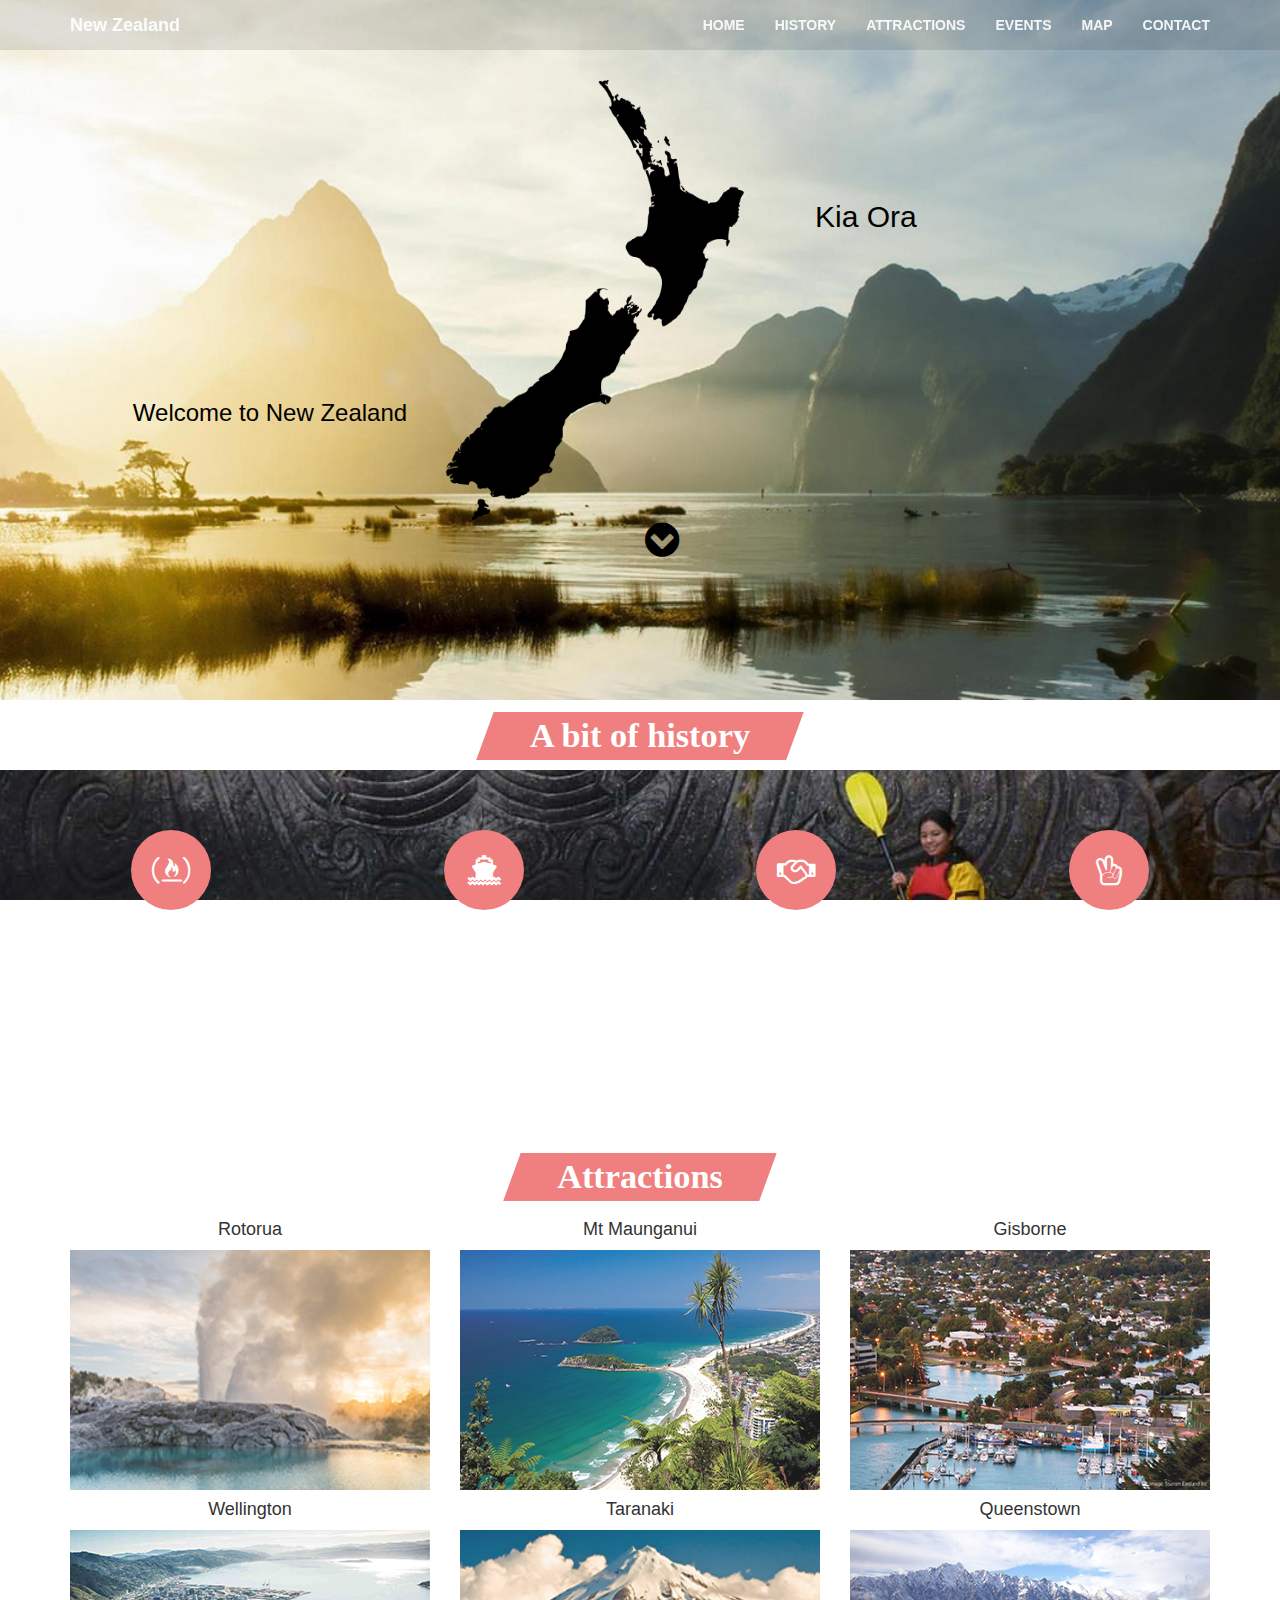
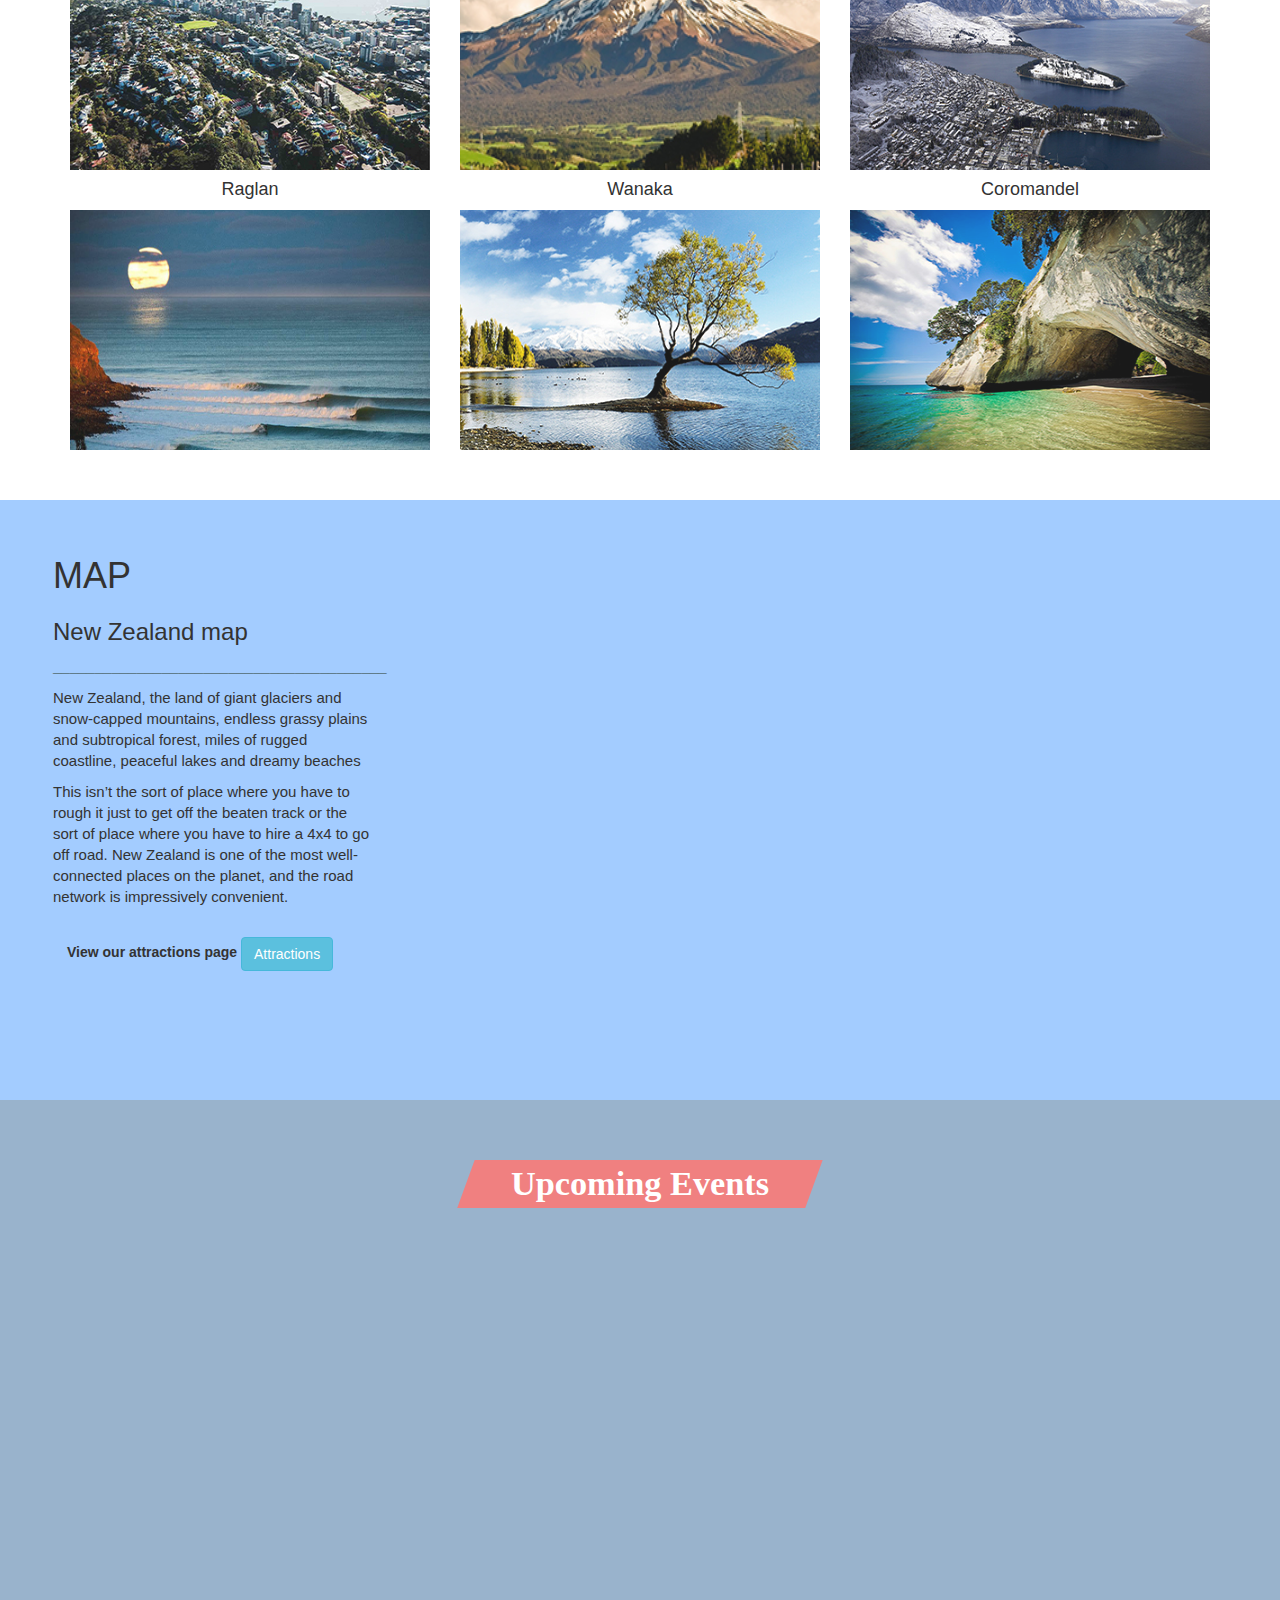
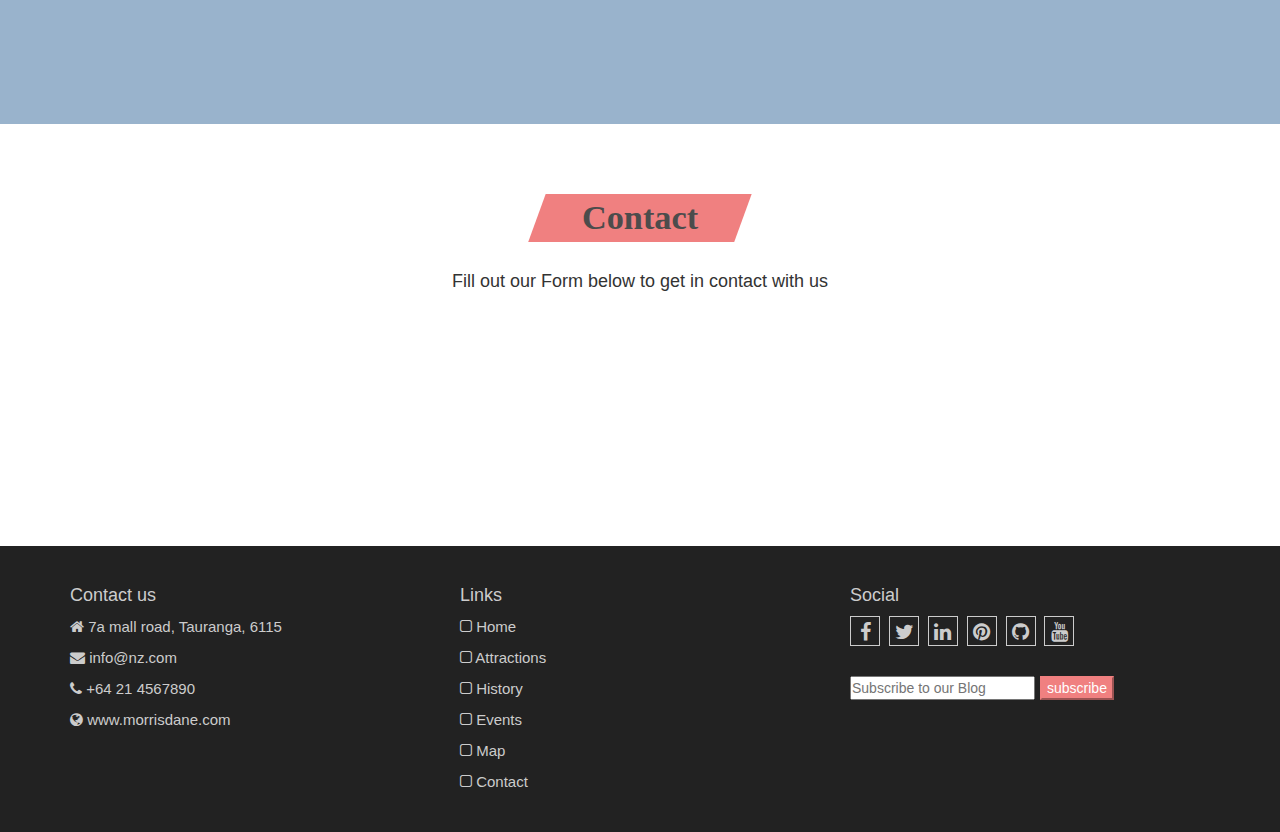
<file: nz-website/index.html>
<!DOCTYPE html>
<html lang="en">
<head>
	<meta charset="utf-8">
	<meta http-equiv="X-UA-Compatible" content="IE=edge">
	<meta name="viewport" content="width=device-width, initial-scale=1">
	<meta name="keywords" content="New Zealand, coromandel, Raglan, Gisborne, Queenstown" />


	<title>New Zealand</title>

	
	<link href="css/bootstrap.min.css" rel="stylesheet">
	<link rel="stylesheet" type="text/css" href="font-awesome-4.7.0/css/font-awesome.min.css">
	<link rel="stylesheet" type="text/css" href="css/custom.css">
	<link rel="stylesheet"   href="css/animate.css">
	<link rel="stylesheet"  href="css/animate.min.css">
</head>


<body>
	<div id="myNavbar" class="navbar navbar-default navbar-fixed-top" role="navigation">
		<div class="container">
			<div class="navbar-header">
				<button type="button" class="navbar-toggle" data-toggle="collapse" data-target=".navbar-collapse">	
					<span class="icon-bar"></span>
					<span class="icon-bar"></span>
					<span class="icon-bar"></span>
				</button>

				<a href="#" class=navbar-brand>New Zealand</a>	
			</div>
			<div class="navbar-collapse collapse">
				<ul class="nav navbar-nav navbar-right">
					<li><a href="index.html">HOME</a></li>
					<li><a href="history.html">HISTORY</a></li>
					<li><a href="attractions.html">ATTRACTIONS</a></li>
					<li><a href="#events">EVENTS</a></li>
					<li><a href="#mapcity">MAP</a></li>
					<li><a href="#contact">CONTACT</a></li>

				</ul>
			</div>
		</div>
	</div>

	<!--- End of Navigation -->

	<!---  Header -->

	<div id="header" class="header">

		<div class="container">
			<div class="row">

				<div class="col-lg-4 col-md-4 col-sm-12" id="headerheader">

					<h3 class="wow fadeInRight" data-wow-delay="0.7s">Welcome to New Zealand</h3>



				</div>
				<div class="col-lg-4 col-md-4 col-sm-12 wow fadeIn" data-wow-delay="0.7s" id="mapblackheader">


					<img src="images/nzmapblack.png" alt="black new zealand map">


					<a href="#historyhead" class="anchor"><i class="fa fa-chevron-circle-down wow fadeIn" data-wow-delay="0.5s"></i></a>

				</div>

				<div class="col-lg-4 col-md-4 col-sm-12" id="headerheader2">



					<h2 class="wow fadeInLeft" data-wow-delay="0.5s">Kia Ora</h2>
				</div>	
			</div>
		</div>
	</div>

	<!--- End of Header -->

	<!--History-->


	<div class="history" id="historyhead">



		<div class="hisory-header">
			<div class="container">


				<div class="col-md-12 col-lg-12" id="historyheadh2">
					<h2 class="banner__title main-title" id="historybanner">A bit of history</h2>
				</div>

			</div>

			<div class="container-fluid" id="historycont">

				<a href="history.html#historya1">
					<div class="col-lg-3 col-md-3 wow fadeInLeft" data-wow-delay="1.8s">
						<i class="fa fa-free-code-camp"></i>
						<br>
						<br>
						<h4>Māori settlement</h4>
						<p>Read the historic treaty that brought together two nations</p>
						
					</div>
				</a>
				<a href="history.html#historya2">
					<div class="col-lg-3 col-md-3 wow fadeInLeft" data-wow-delay="1.4s">
						<i class="fa fa-ship"></i>
						<br>
						<br>
						<h4>The first Europeans</h4>
						<p>The first European to arrive in New Zealand was the Dutch explorer Abel Tasman in 1642</p>
						
					</div>
				</a>
				<a href="history.html#historya4">
					<div class="col-lg-3 col-md-3 wow fadeInLeft" data-wow-delay="0.8s">
						<i class="fa fa-handshake-o" aria-hidden="true"></i>
						<br>
						<br>
						<h4>Treaty of Waitangi</h4>
						<p>Read the histric treaty that brought together two nations</p>

					</div>
				</a>
				<a href="history.html#historya3">
					<div class="col-lg-3 col-md-3 wow fadeInLeft" data-wow-delay="0.4s">
						<i class="fa fa-hand-peace-o" aria-hidden="true"></i>
						<br>
						<br>
						<h4>Conflict and growth</h4>
						<p>Māori came under increasing pressure to sell their land for settlement.</p>

					</div>
				</a>
			</div>



		</div>
	</div>

	<!--End History-->

	<!--Attractions-->

	<div class="attractions">
		<h2 class="banner__title main-title">Attractions</h2>
		
		<div class="container">
			<div class="row">
				<div class="col-md-4 col-lg-4">
					<h4>Rotorua</h4>
					<a href="attractions.html#rotoruaa" target="_blank"><img src="images/Rotoruasmall.jpg" alt="Rotorua"></a>

				</div>
				<div class="col-md-4 col-lg-4">
					<h4>Mt Maunganui</h4>
					<a href="attractions.html#maunganui" target="_blank"><img src="images/mtmaunganuismall.jpg" alt="Mount Manganui"></a>

				</div>

				<div class="col-md-4 col-lg-4">
					<h4>Gisborne</h4>
					<a href="attractions.html#gisborne" target="_blank"><img src="images/gisbornesmall.jpg" alt="gisborne"></a>

				</div>
			</div>

		</div>
		<div class="container">
			<div class="row">
				<div class="col-md-4 col-lg-4">
					<h4>Wellington</h4>
					<a href="attractions.html#wellington" target="_blank"><img src="images/Wellingtonsmall.jpg" alt="Wellington"></a>

				</div>
				<div class="col-md-4 col-lg-4">
					<h4>Taranaki</h4>
					<a href="attractions.html#taranaki" target="_blank"><img src="images/taranakismall.jpg" alt="taranaki"></a>

				</div>
				<div class="col-md-4 col-lg-4">
					<h4>Queenstown</h4>
					<a href="attractions.html#queenstown" target="_blank"><img src="images/queenstownsmall.jpg" alt="queenstown"></a>

				</div>
			</div>

		</div>
		<div class="container">
			<div class="row">
				<div class="col-md-4 col-lg-4">
					<h4>Raglan</h4>
					<a href="attractions.html#raglan" target="_blank"><img src="images/raglansmall.jpg" alt="raglan"></a>

				</div>
				<div class="col-md-4 col-lg-4">
					<h4>Wanaka</h4>
					<a href="attractions.html#wanaka" target="_blank"><img src="images/wanakasmall.jpg" alt="wanaka"></a>

				</div>
				<div class="col-md-4 col-lg-4">
					<h4>Coromandel</h4>
					<a href="attractions.html#coromandel" target="_blank"><img src="images/coromandelsmall.jpg" alt="coromandel"></a>

				</div>
			</div>

		</div>
	</div>

	<!--- End of attractions -->

	<!--map section-->

	<div class="container-fluid" id="mapsection">

		<div class="col-lg-4 col-md-4" id="maptext">
			<h1>MAP</h1>
			<h3>New Zealand map</h3>

			<p class="line">________________________________________</p>

			<p>New Zealand, the land of giant glaciers and snow-capped mountains, endless grassy plains and subtropical forest, miles of rugged coastline, peaceful lakes and dreamy beaches </p> <p>This isn’t the sort of place where you have to rough it just to get off the beaten track or the sort of place where you have to hire a 4x4 to go off road. New Zealand is one of the most well-connected places on the planet, and the road network is impressively convenient. </p>

			<br>
			<span class="mapbutton">View our attractions page <a href="attractions.html" target="_blank" class="btn btn-info" role="button">Attractions</a></span>
			<br>
		</div>


		<div class="col-lg-8 col-md-8" id="mapcity">

			<iframe src="https://www.google.com/maps/d/embed?mid=1KT8qmeE3ATX4Z__Dq7x1DSBIHXo"></iframe>


		</div>

	</div>




	<!--Events-->

	<div id="events" class="events">
		<div class="container">
			<div class="row">
				<div class="heading">
					
					<h2 class="banner__title main-title" id="bannerevents">Upcoming Events</h2>
					
				</div>

				<div class="col-lg-3 col-md-6 col-sm-6 wow fadeIn" data-wow-delay="0.4s" >
					<div class="event">
						<img src="images/eventsavatar.jpg" alt="avatar">
						<h4>Avatar</h4>


						<h4>June 24th July, 2017</h4>

						<p>from <span>  $69.00</span></p>

						<h5> Spark Arena, Auckland</h5>

						
						<a href="http://premier.ticketek.co.nz/shows/Show.aspx?sh=TORUK17" class="btn btn-info" role="button">Book now</a>
					</div>
				</div>

				<div class="col-lg-3 col-md-6 col-sm-6 wow fadeIn" data-wow-delay="0.8s" >						
					<div class="event">
						<img src="images/eventufc.jpg" alt="lionel richie">
						<h4>Lionel Richie LIVE</h4>


						<h4>June 11th, 2017</h4>

						<p>from <span>    $89.00</span></p>

						<h5> Waikato Stadium, Hamilton</h5>

						

						<a href="http://www.ticketmaster.co.nz/lionel-richie-chic-featuring-nile-auckland-new-zealand-21-10-2017/event/240052C6AB0C1596?artistid=735972&majorcatid=10001&minorcatid=202&tm_link=artist_msg-0_240052C6AB0C1596" class="btn btn-info" role="button">Book now</a>
					</div>
				</div>

				<div class="col-lg-3 col-md-6 col-sm-6 wow fadeIn" data-wow-delay="1.2s" >
					<div class="event">

						<img src="images/eventsheeran.jpg" alt="edsheeran">
						<h4>Ed Sheeran</h4>


						<h4>July 11th, 2017</h4>

						<p>from <span>   $95.00</span></p>

						<h5> Mt smart, Auckland</h5>



						<a href="http://premier.ticketek.co.nz/shows/Show.aspx?sh=TORUK17" class="btn btn-info" role="button">Book now</a>
					</div>
				</div>

				<div class="col-lg-3 col-md-6 col-sm-6 wow fadeIn" data-wow-delay="1.6s" >
					<div class="event">

						<img src="images/eventsplash.jpg" alt="midnight oil">
						<h4>Midnight Oil LIVE </h4>


						<h4>June 29th, 2017</h4>

						<p>from <span>  $99.00</span></p>

						<h5>Auckland arena</h5>

						

						<a href="http://www.ticketmaster.co.nz/midnight-oil-auckland-new-zealand-09-09-2017/event/2400524FECBF22DC?artistid=735651&majorcatid=10001&minorcatid=60" class="btn btn-info" role="button">Book now</a>
					</div>
				</div>
			</div>

		</div>

	</div>

	<!---Contact-->

	<div id="contact" class="contact">
		<div class="container">
			<div class="row">
				<h2 class="banner__title main-title" id="contactbanner">Contact</h2>
				<h4>Fill out our Form below to get in contact with us</h4>
				<form data-toggle="validator" role="">
					<div class="col-lg-6 col-md-6">
						<div class="form-group">
							<div class="input-group input-group-lg wow fadeInUp" data-wow-delay="0.4s">
								<span class="input-group-addon" id="sizing-addon1"><i class="fa fa-user" aria-hidden="true"></i></span>
								<input type="text" class="form-control" required="required" aria-describedby ="sizaing-addon1" placeholder="Full name">
							</div>
						</div>
						<div class="form-group">
							<div class="input-group input-group-lg wow fadeInUp" data-wow-delay="0.8s">
								<span class="input-group-addon" id="sizing-addon2"><i class="fa fa-envelope" aria-hidden="true"></i></span>
								<input type="email" class="form-control" id="mail" required="required" placeholder="Email">
							</div>
						</div>
						<div class="form-group">
							<div class="input-group input-group-lg wow fadeInUp" data-wow-delay="0.8s">
								<span class="input-group-addon" id="sizing-addon3"><i class="fa fa-tag" aria-hidden="true"></i></span>
								<input type="tel" class="form-control"  required="required" placeholder="Subject">
							</div>
						</div>


					</div>
					<div class="col-lg-6 col-md-6">
						<div class="form-group">
							<div class="input-group wow fadeInUp" data-wow-delay="1.0s">
								<textarea name="msg" id="message" cols="80" required="required" rows="6" class="form-control">Your message here..</textarea>
							</div>
							<button class="btn btn-lg wow fadeInUp" data-wow-delay="1.0s" >Submit your message</button>
						</div>

					</div>
				</div>
			</div>	
		</form>
		<br>
		<!--test before footer-->

	</div>

	<!--footer-->

	<div id="footer" class="footer">
		<div class="container">
			<div class="row">
				<div class="col-lg-4 col-md-4">
					<h4>Contact us</h4>
					<p><i class="fa fa-home " aria hidden="true"></i> 7a mall road, Tauranga, 6115</p>
					<p><i class="fa fa-envelope " aria hidden="true"></i> info@nz.com</p>
					<p><i class="fa fa-phone " aria hidden="true"></i> +64 21 4567890</p>
					<p><i class="fa fa-globe " aria hidden="true"></i> www.morrisdane.com</p>

				</div>

				<div class="col-lg-4 col-md-4">
					<h4>Links</h4>
					<a href="#"><p><i class="fa fa-square-o " aria hidden="true"></i> Home</p></a>
					<a href="attractions.html"><p><i class="fa fa-square-o " aria hidden="true"></i> Attractions</p></a>
					<a href="history.html"><p><i class="fa fa-square-o " aria hidden="true"></i> History</p></a>
					<a href="#events"><p><i class="fa fa-square-o " aria hidden="true"></i> Events</p></a>
					<a href="#mapcity"><p><i class="fa fa-square-o " aria hidden="true"></i> Map</p></a>
					<a href=""><p><i class="fa fa-square-o " aria hidden="true"></i> Contact</p></a>
				</div>

				<div class="col-lg-4 col-md-4">
					<h4>Social</h4>
					<a href="https://www.facebook.com/" target="_blank"><i class="social fa fa-facebook"></i></a>
					<a href="https://twitter.com/" target="_blank"><i class="social fa fa-twitter"></i></a>
					<a href="https://nz.linkedin.com/" target="_blank"><i class="social fa fa-linkedin"></i></a>
					<a href="https://nz.pinterest.com/" target="_blank"><i class="social fa fa-pinterest"></i></a>
					<a href="https://github.com/" target="_blank"><i class="social fa fa-github"></i></a>
					<a href="https://www.youtube.com/" target="_blank"><i class="social fa fa-youtube"></i></a>
					<br>
					<br>
					<input type="email" placeholder="Subscribe to our Blog"><button class="btn-success">subscribe</button>
				</div>

			</div>
		</div>
	</div>


	<!--javascript-->


	<script src="https://ajax.googleapis.com/ajax/libs/jquery/1.12.4/jquery.min.js"></script>
	<script src="js/wow.min.js"></script>
	<script>
		new WOW().init();
	</script>
	<script src="js/bootstrap.min.js"></script>
	<script src="js/jquery.js"></script>






	<script>
		function checkScroll(){
			var startY = $('.navbar').height() * 1; 

			if($(window).scrollTop() > startY){
				$('.navbar').addClass("scrolled");
			}else{
				$('.navbar').removeClass("scrolled");
			}
		}

		if($('.navbar').length > 0){
			$(window).on("scroll load resize", function(){
				checkScroll();
			});
		}
	</script>
</body>
</html>
</file>
<file: nz-website/css/custom.css>
* {
	padding: 0;
	margin: 0 auto;
}

body {
	padding: 0;
	overflow-x: hidden;
	font-family: 'open sans', sans-serif;
	-webkit-font-smoothing: antialiased;
	max-width: 100%;
}
html,body
{
    
    overflow-x: auto; 
}


}
li {
	list-style: none;
	display: inline-block;
}
a {
	text-decoration: none;
	transition: all 500ms ease-in-out;
}
a:hover
a:active{
	text-decoration: none;
}

h1{
	font-family: 'PT Sans Narrow', Arial, sans-serif;
	font-weight: 200;
}

h2{
	font-family: 'PT Sans Narrow', Arial, sans-serif;
	font-weight: 200;
}

p{
	font-size: 15px;
	line-height: 21px;
}

/*-------------------------------------------Navigation*/


.navbar{
	
	font-family: 'PT Sans Narrow' , Arial, sans-serif;
	font-weight: 700;
	border: none;

	
}

.navbar {
	-webkit-transition: all 0.2s ease-out;
	-moz-transition: all 0.2s ease-out;
	-o-transition: all 0.2s ease-out;
	-ms-transition: all 0.2s ease-out;
	transition: all 0.2s ease-out;
	background: rgba(0,0,0,0.1);

}

.navbar a{
	color: white  !important;
	opacity: 0.9;
}



.navbar a:hover{
	opacity: 1;
	color: white;
}


.navbar.scrolled {

	background: rgba(0,2,5,1.0);
	opacity: 0.7;

}



/*--------------------------------------------Home page--------------------------------------------------------------------*/


/*---------------------------------------------Header*/

.header{
	height: 700px;
	
	padding: 80px 0 30px;
	background-image: url(../images/headerbkground.jpg);
	background-position: center center;
	background-repeat: no-repeat;
	background-size: cover;
	color: #fff;
	background-attachment: fixed;
	max-width: 100%;

}


.header img{
	height: 440px;
	width: 380px;
	padding: 0px;	
}
.banner__title {
	vertical-align: middle;
	margin-top: 135px;
}

.main-title {
	display: inline-block;
	padding: 5px 45px;
	position: relative;
	color: #fff;
	margin: 0;
	font-size: 2.45em;
	z-index: 1;
	text-decoration: none;
	font-family: Rokkitt,serif;
	font-weight: 700;
}

.main-title:after {
	content: "";
	background: #f08080;
	display: block;
	position: absolute;
	top: 0;
	left: 0;
	width: 100%;
	height: 100%;
	z-index: -1;
	-moz-transform: skewX(-20deg);
	-ms-transform: skewX(-20deg);
	-o-transform: skewX(-20deg);
	-webkit-transform: skewX(-20deg);
	transform: skewX(-20deg);
}
.banner__title {
	vertical-align: middle;
	margin-bottom: 10px;
}


#headerheader {
	margin-top: 100px;
	margin-right: -100px;
}
#headerheader h3{
	margin-top: 220px;
	color: black;
	
}

#mapblackheader i{
	padding-left: 6em;
	font-size: 30pt;
	color:black;
	
}
#headerheader2 h2{
	padding-top: 100px;
	padding-left: 80px;
	color: black;
}
#mapblackheader{
	
	
}
#headerheader2{
	padding: 0px;
}
#headerheader{
	padding: 0px;
	padding-left: 40px;
}
#mapblackheader{
	padding: 0px;
	padding-left: 60px;
}
.anchor{
	margin-top: 100px;
}


/*-------------------------------------------------Header media queies*/


@media(max-width: 990px) {


	.header img{

		max-width: 100%;
		
	}

	
	
	.header {
		padding: 20px;
		height: 400px;
		max-width: 100%;
		
		
		
	}
	#mapblackheader img{ 
		width: 300px;
		height: 300px;
		text-align: left;
		display: none;
		
	}
	.header h1 {
		
		
		
		font-size: 12px;

	}
	.header h3 {
		margin-top: 20px;
		font-size: 20px;

	}
	.header .btn {
		margin: 0 auto;
		float: right;
	}

}

@media(max-width: 640px) {

	.container{
		width: 100%;
		overflow-x: none;
	}
	.header{
		background-image: url(../images/headerbkgroundsmall.jpg);

	}
	.header {
		padding: 10px;
		height: 1000px;
		width: 50%
		overflow-y: auto;
		max-width: 100%;
		padding-right: 2em;
	}
	.header p {
		font-size: 10px;
	}

	.header .btn {
		margin: 0;
		float: right;
	}

	#headerheader2 h2{
	
		color: white;
	}
	.history a{
		text-decoration: none;
	}
	.header h3{
		display: none;
	}
	.header h2{
		margin-top: 200px;

	}
	.header i{
		display: none;
	}
	p{
		font-size: 10pt;
	}
	html,body
	{
	    width: 100%;
	   
	    margin: 0px;
	    padding: 0px;
	    overflow-x: hidden; 
	}
}

/*-------------------------------------------------------History*/

.history{
	text-align: center;
	padding: 12px 0 10px;
	

}
.history-header{
	padding: 0px;
}
#historyheadh2{
	padding-top: 0px;
	margin-top: 0px;
	text-align: center;

}
.row{
	padding-bottom: 0px !important; 
	margin-bottom: 0px;
}
.history h2{

}
.history a{
	color: white;
}
.history i:hover{
	color: #323834;
	padding-top: 30px;
	background-color: #a85959;
}

.history h1,
.history h4{
	color: white;
	margin: 20px 0 20px;
}

.history p{
	color: white;
	font-size: 18px;
	padding-bottom: 40px;
}

.history i{
	height: 80px;
	width: 80px;
	font-size: 30px;
	padding: 25px 20px;
	border-radius: 50%;
	background-color: #f08080;
}

#historyheadimg {
	padding-bottom: 10px;
}
#historyheadh2{
	text-align: center;
	
}
#historycont{
	background-image: url(../images/historybg.jpg);
	background-position: center top;
	background-repeat: no-repeat;
	background-size: cover;
	color: #fff;
	background-attachment: fixed;
	padding-top: 60px;
	padding-bottom: 20px;
}

/*-------------------------------------------------------History media queies*/

@media(max-width: 960px) {
}

/*------------------------------------------------------------Attractions*/

.attractions{
	padding: 20px 10px 50px 10px;
	text-align: center;

}
.attractions img{

	height : 240px;
	width: 400px;
	max-width: 100%;
	opacity: 0.9;
}



.attractions p{
	padding-bottom: 20px;
}
.attractions h2{
	text-align: center;
}
.attractions img:hover{
	opacity: 1;
}
.container span{
	font-weight: bold;
	font-size: 14pt;
	
}

/*-------------------------------------------------attractions media queies*/

@media(max-width: 960px) {
}

/*----------------------------------------------------Map Section*/

#mapcity iframe {
	margin: 3em 0 0 0;
	width: 100%;
	height: 40em;
}

#maptext button:hover{
	background-color: black;
}
.line{
	font-weight: bold;
	color: #2f4131;

}


#mapcity{
	height: 600px;
}

#mapcity iframe{ 
	border: 0pt; 
}
.mapcity{

	height: 100%;

}

#mapcity iframe {
	margin: 3em 0 0 0;
	width: 100%;
	height: 40em;
}

#maptext button:hover{
	background-color: black;
}
.container-fluid h1, h3{

	margin-top: 1em;
	text-align: left;
}
.container-fluid p{

	
	
	padding-right: 20px;
}
.container-fluid button{

	margin-right: 2em;
	float: right;
	margin-top: -5px;
	
}


.container-fluid span{
	font-weight: bold;
	font-size: 14px;
	padding-left: 1em;
}

#maptext {
	padding: 0px 35px 10px 53px;
	margin-top: 20px;
	margin-bottom: 60px;
	
}
#maptext h3{
	text-align: left;
}
#mapsection{
	background-color: #a3ccff;

	padding: 0px 0px 0px 0px;
}
.btn-success {
	background-color:#f08080;
	border-color:#f08080 ;
}


/*---------------------------------------------map media queies*/

@media(max-width: 720px){
	.maptext a{
		margin-top: 40px;
		text-align: right;
	}
	
}



/*----------------------------------------------Events*/

.events{
	padding: 0px 0 10px;
	text-align: center;
	background-color: #99B3CC;
	padding-bottom: 3em;
}




.event{
	padding: 20px;
	border: 1px solid #ccc;
	background-color: #fff;
	border-radius: 3px;
	margin-top: 20px;

}
.event h4,
.event h1 {
	color: #4c4c4c;
}
.event h5{
	text-align: left;
	font-weight: bold;
}
.events button{
	margin-top: 17px;
	margin-left: 8em;
}
.events button:hover{
	background-color: black;
}
.event p{
	font-size: 10px;
	text-align: right;
}
.event span{
	font-size: 20px;
	font-weight: bold;
	color: #4c4c4c;
	text-align: right;
	padding-right: 12px;
}
.event img{
	max-width: 100%;

}
.heading{
	color: #fff;
	padding-top: 60px;
}


/*---------------------------------------------event media queies*/

@media(max-width: 720px){
	
	
}


/*-----------------------------------------------------contact*/

.contact {
	padding: 50px 0 8px;
	text-align: center;
}

.contact p{
	
	color: #737373;
}

.contact h2{
	color: #4c4c4c;
	margin: 20px 0 20px;

}

.contact .input-group{
	margin-bottom: 25px;
}

.contact .form-control{
	border-radius: 0;
}
.contact span{
	border-radius: 0;
}

.contact .btn{
	border-radius: 0;
	width: 100%;
	font-size: 15px;
	background-color: #f08080;
	color: white;
}
.contact .btn:hover{
	background-color: #a85959;
	color: #fff;
}


/*---------------------------------------------contact form media queies*/

@media(max-width: 720px){
	
	
}


/*-------------------------------------------------------footer*/
.footer{
	padding: 30px;
	color: #cccccc;
	background-color: #222222

}
.footer .social{
	font-size: 20px;
	width: 30px;
	height: 30px;
	text-align: center;
	padding: 5px;
	border: 1px solid #cccccc;
	margin-bottom: 10px;
	margin-right: 5px;
}
.footer .input{
	height: 40px;
	width: 160px;
	padding: 5px;
	border: none;
	background-color: #cccccc;
	color: #000;
}
.footer .btn-success{
	padding: 0px 5px 0px;
	margin: -3px 0 0 5px;
}
.footer{
	width: 100%;
}
.footer a{
	color: #cccccc;
	text-decoration: none;
}

/*---------------------------------------Footer media queies*/

@media(max-width: 720px){
	
	
}




/*---------------------------------------End of Home Page*/





/*-------------------------------------Attrations Page------------------------------------------------------------*/

#attractions i{
	padding: 4px 0px 10px 320px;
	text-align: right;
	font-size: 100pt;

}
#attractions {
	padding: 180px 10px 160px 40px;
	text-align: center;
	max-width: 100%;


}
#attractions span{
	font-size: 100pt;
	border: solid 8pt;
	color: black;
	text-align: right;
	padding: 10px;
	
}
#attractions iframe{
	
	margin-top: : 100px;
	width:80px;
}
#player{
	width: 800px;
}


.imgright{
	float: right; 
	display: inline; 
	width: 40%;
	margin-top: -1em;
	margin-bottom: 2em;


}

.listleft{
	float: left; 
	display: inline; 
	width: 40%;
	padding-top: 10px;
}
.listleft li{
	margin: 0px 0;
	text-decoration: none;

}

.backgd{
	background-image: url(../images/attractionscover.jpg);
	background-position: center bottom;
	background-repeat: no-repeat;
	background-size: cover;

	background-attachment: fixed;
	padding-top: 20px;
	max-width: 100%;
}


.containerparralax{

	width: 100%;
	margin: 0 auto;
	background-color: #c2c2c2;
	max-width: 100%;
}
.containerparralax h2{
	margin-top: 80px;
}
.containerparralax img{
	width: 300px;
	height: 400px;
	margin-left: 100px;
	margin-top: -40px;
}

body, html{
	margin:0;
	padding:0;
}

.containerparralax{

	width: 100%;
	margin: 0 auto;
	font-size: 24px;
	padding-top: 25px;
	margin-top: 40px; 
}
.containerparralax h4
{
	text-align: center;
	font-weight: 100;
}
.parralax img{
	width: 100%;
	max-width: 100%;
	overflow:hidden;
	position: center top;

}
.containerparralax h2{
	text-align: center;
	padding: 20px 20px 20px 20px;
}
.parallax {
	min-height: 500px;
	background: transparent;
}
h3{
	text-align: center;
}
h1{
	text-align: center;
	vertical-align: center;
	z-index: 2;
}


#list{
	margin-top: 10px; 
	font-weight: bold;
}
#list img{
	margin-top: 8px; 
	font-weight: bold;
}
#rotorua span{
	font-weight: bold;
	font-size: 16pt;
}
#rotorua {
	margin-top: 10px;
}
#rotorua {
	padding-top: 20px;
}
#map {
	padding: 0;
	margin: 0;
	height: 400px;
	width: 80%;

}
#maunganui span{
	font-weight: bold;
	font-size: 16pt;
}
#maunganui {
	margin-top: 10px;
}
#maunganui {
	padding-top: 20px;
}
#gisborne span{
	font-weight: bold;
	font-size: 16pt;
}
#gisborne {
	margin-top: 10px;
}
#gisborne {
	padding-top: 20px;
}
.parallax h1{
	z-index: 1; position:relative;
	padding: 30px;
	text-align: right;
	padding-top: 300px;
}


#maungh1{
	color: white;
}
#gisborneh1{
	color: white;
}



.container{
	max-width: 100%;
}


/*---------------------------------------------attractions page media queries*/


@media (min-width: 220px){
	.containerparralax{
		max-width: 100%;
	}
}

@media (max-width: 740px){

	.imgright{
		height: 150px;
	}

	#history span{
		max-width: 100%;
		font-size: 30pt;
		border: solid 4pt;
	}
	.backgd{
		height: 400px;
	}
	#attractheader span{
		max-width: 100%;
		font-size: 26pt;
		border: solid 4pt;

	}
	#list img{
		max-width: 100%;
		margin: 0 auto;
		padding-bottom: 5px;
		
	}
	.container{
		margin: 0 auto;

	}
	.container iframe{
		max-width: 100%;
		height: 50%;
	}
}

/*-------------------------------------------End of Attractions page*/

/*-------------------------------------------History Page------------------------------------*/
.backgd2{
	background-image: url(../images/historyheader.jpg);
	background-position: center bottom;
	background-repeat: no-repeat;
	background-size: cover;

	background-attachment: fixed;
	padding-top: 20px;
	max-width: 100%;
}
.treaty{
	padding: 20px;

}
.treaty img{
	padding-top: 80px;
}

.modal-content{
	height: 1200px;
	width: 800px;
}








@media (max-width: 740px){
	.treaty{
		padding: 0px;
		margin: 0px;
	}
	.modal-content{
		display: none;
	}
	#attractions img{
		padding-left: 30px;
	}
	
}

:target:before {
content:"";
display:block;
height:90px; /
margin:-90px 0 0; 
}
</file>
